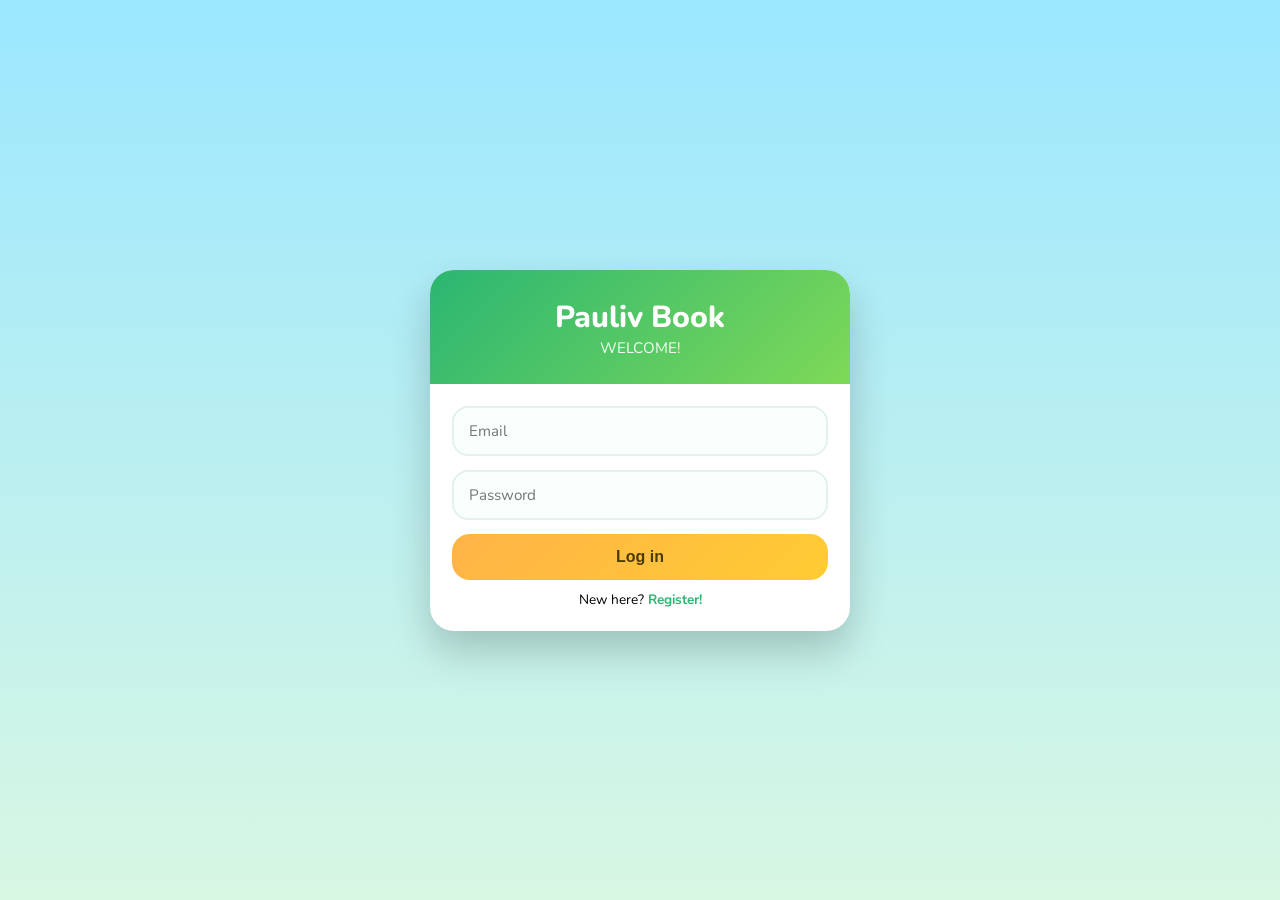
<file: booking.html>
<!doctype html>
<html lang="en">
<head>
  <meta charset="utf-8">
  <meta name="viewport" content="width=device-width, initial-scale=1">
  <title>PaulivBook</title>

  <!-- Font -->
  <link href="https://fonts.googleapis.com/css2?family=Nunito:wght@300;400;600;700;800&display=swap" rel="stylesheet">

  <style>
    * { box-sizing: border-box; margin: 0; padding: 0; }

    body {
      font-family: 'Nunito', sans-serif;
      min-height: 100vh;
      background: linear-gradient(180deg, #9be7ff, #d8f7e3);
      display: flex;
      justify-content: center;
      align-items: center;
    }

    .app {
      width: 100%;
      max-width: 420px;
      background: #fff;
      border-radius: 24px;
      box-shadow: 0 20px 40px rgba(0,0,0,.2);
      overflow: hidden;
      animation: pop .4s ease;
    }

    header {
      background: linear-gradient(135deg, #2bb673, #7ed957);
      padding: 26px;
      text-align: center;
      color: #fff;
    }

    header h1 {
      font-size: 1.9rem;
      font-weight: 800;
    }

    header p {
      font-size: .95rem;
      opacity: .95;
    }

    .content {
      padding: 22px;
    }

    .hidden { display: none; }

    form {
      display: flex;
      flex-direction: column;
      gap: 14px;
    }

    input, textarea {
      padding: 13px 15px;
      border-radius: 16px;
      border: 2px solid #e2f2ea;
      background: #f9fffc;
      font-size: .95rem;
      font-family: inherit;
    }

    textarea {
      resize: none;
      height: 90px;
    }

    button {
      padding: 14px;
      border-radius: 18px;
      border: none;
      background: linear-gradient(135deg, #ffb347, #ffcc33);
      color: #4a3b00;
      font-size: 1rem;
      font-weight: 800;
      cursor: pointer;
      transition: .2s;
    }

    button:hover {
      transform: translateY(-2px);
      box-shadow: 0 10px 20px rgba(0,0,0,.25);
    }

    .link {
      text-align: center;
      margin-top: 10px;
      font-size: .85rem;
    }

    .link span {
      color: #2bb673;
      font-weight: 700;
      cursor: pointer;
    }

    .profile {
      display: flex;
      flex-direction: column;
      gap: 14px;
    }

    .profile h2 {
      text-align: center;
      color: #2bb673;
      font-size: 1.3rem;
    }

    .card {
      background: #f0fff7;
      padding: 14px;
      border-radius: 16px;
      border-left: 6px solid #7ed957;
      font-size: .9rem;
    }

    .logout {
      background: linear-gradient(135deg, #ff6b6b, #ff8e8e);
      color: #fff;
    }

    @keyframes pop {
      from { opacity: 0; transform: scale(.9); }
      to { opacity: 1; transform: scale(1); }
    }
  </style>
</head>
<body>

<div class="app">
  <header>
    <h1>Pauliv Book</h1>
    <p>WELCOME!</p>
  </header>

  <div class="content">

    <!-- LOGIN -->
    <div id="loginView">
      <form id="loginForm">
        <input type="email" id="loginEmail" placeholder="Email" required>
        <input type="password" id="loginPassword" placeholder="Password" required>
        <button type="submit">Log in</button>
      </form>
      <div class="link">
        New here? <span onclick="showRegister()">Register!</span>
      </div>
    </div>

    <!-- REGISTER -->
    <div id="registerView" class="hidden">
      <form id="registerForm">
        <input type="text" id="regName" placeholder="Full Name" required>
        <input type="email" id="regEmail" placeholder="Email" required>
        <input type="password" id="regPassword" placeholder="Password" required>
        <textarea id="regSkills" placeholder="Your skills (e.g. Design, Coding)"></textarea>
        <textarea id="regExperience" placeholder="Experience summary"></textarea>
        <button type="submit">Create Profile</button>
      </form>
      <div class="link">
        Already have account? <span onclick="showLogin()">Login</span>
      </div>
    </div>

    <!-- PROFILE -->
    <div id="profileView" class="hidden">
      <div class="profile">
        <h2>Citizen Profile</h2>
        <div class="card"><strong>Name:</strong> <span id="pName"></span></div>
        <div class="card"><strong>Email:</strong> <span id="pEmail"></span></div>
        <div class="card"><strong>Skills:</strong><br><span id="pSkills"></span></div>
        <div class="card"><strong>Experience:</strong><br><span id="pExperience"></span></div>
        <button class="logout" onclick="logout()">Logout</button>
      </div>
    </div>

  </div>
</div>

</body>
</html>
</file>
